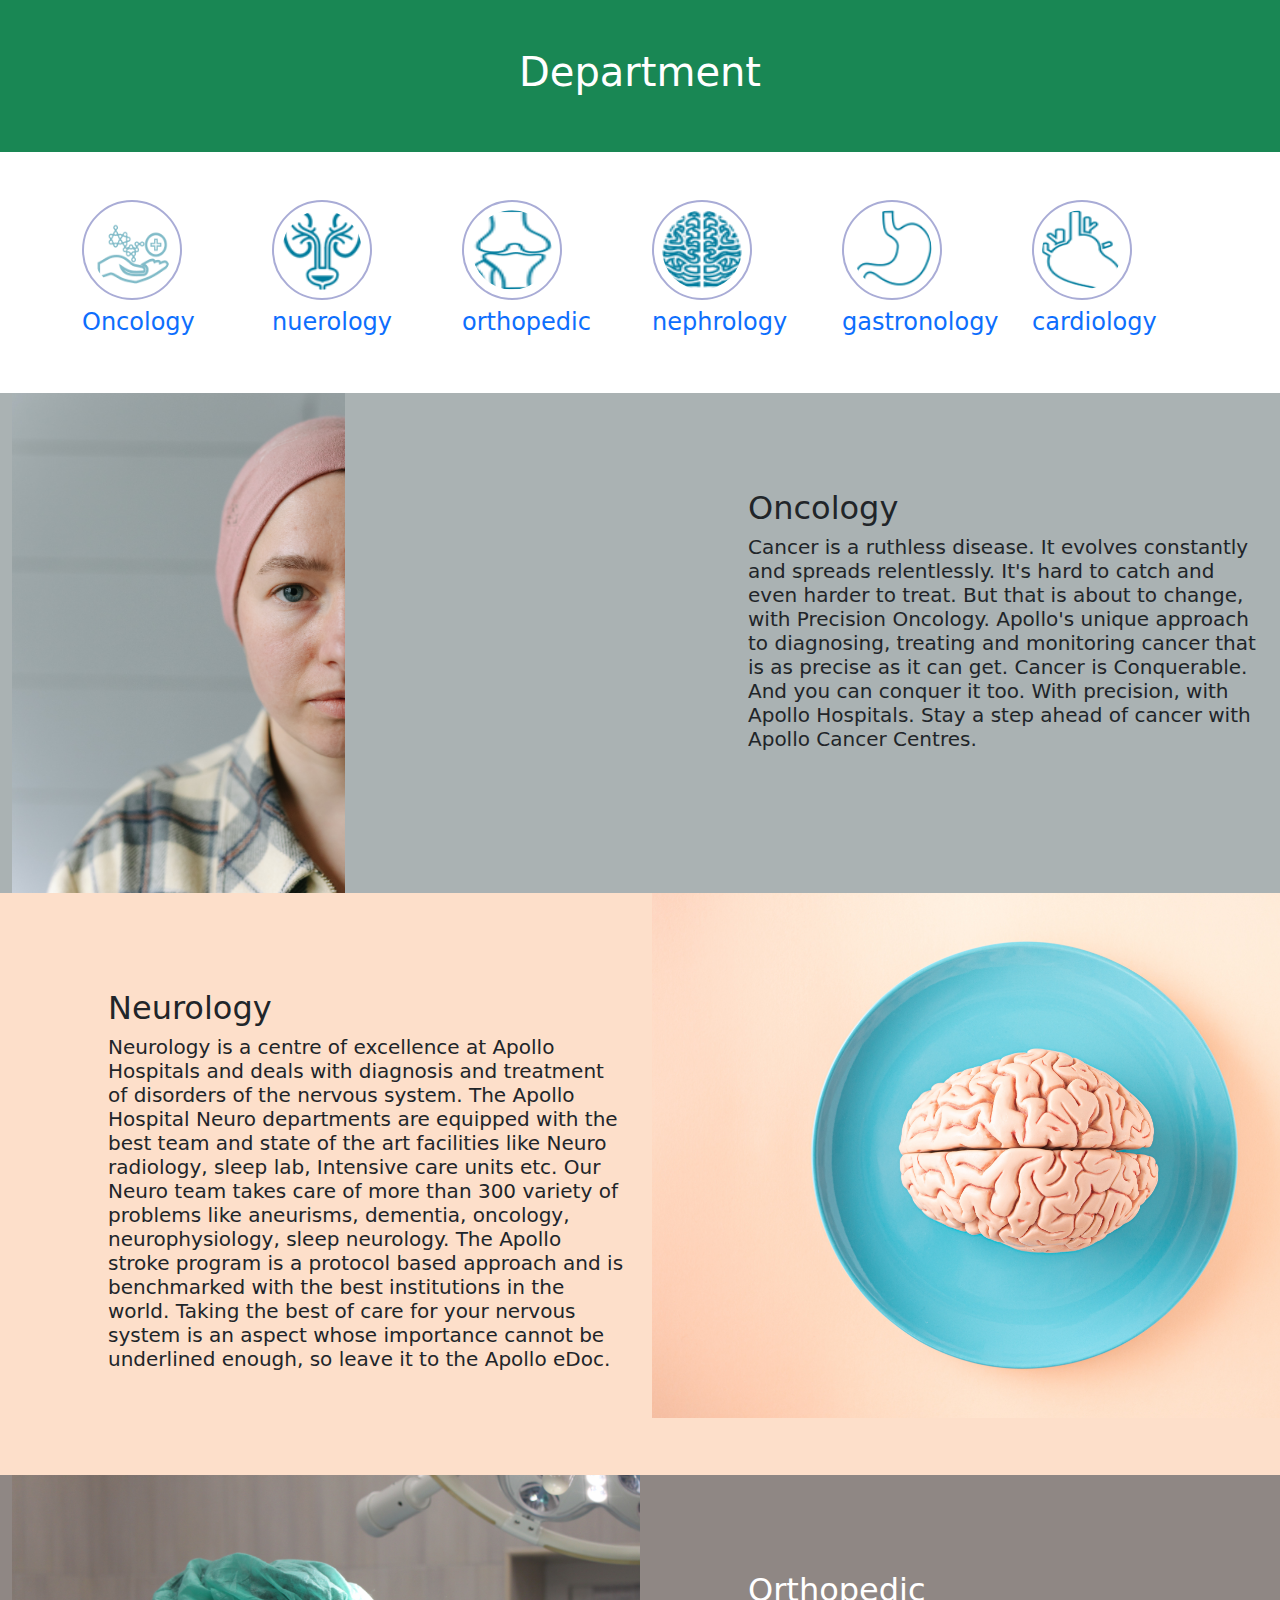
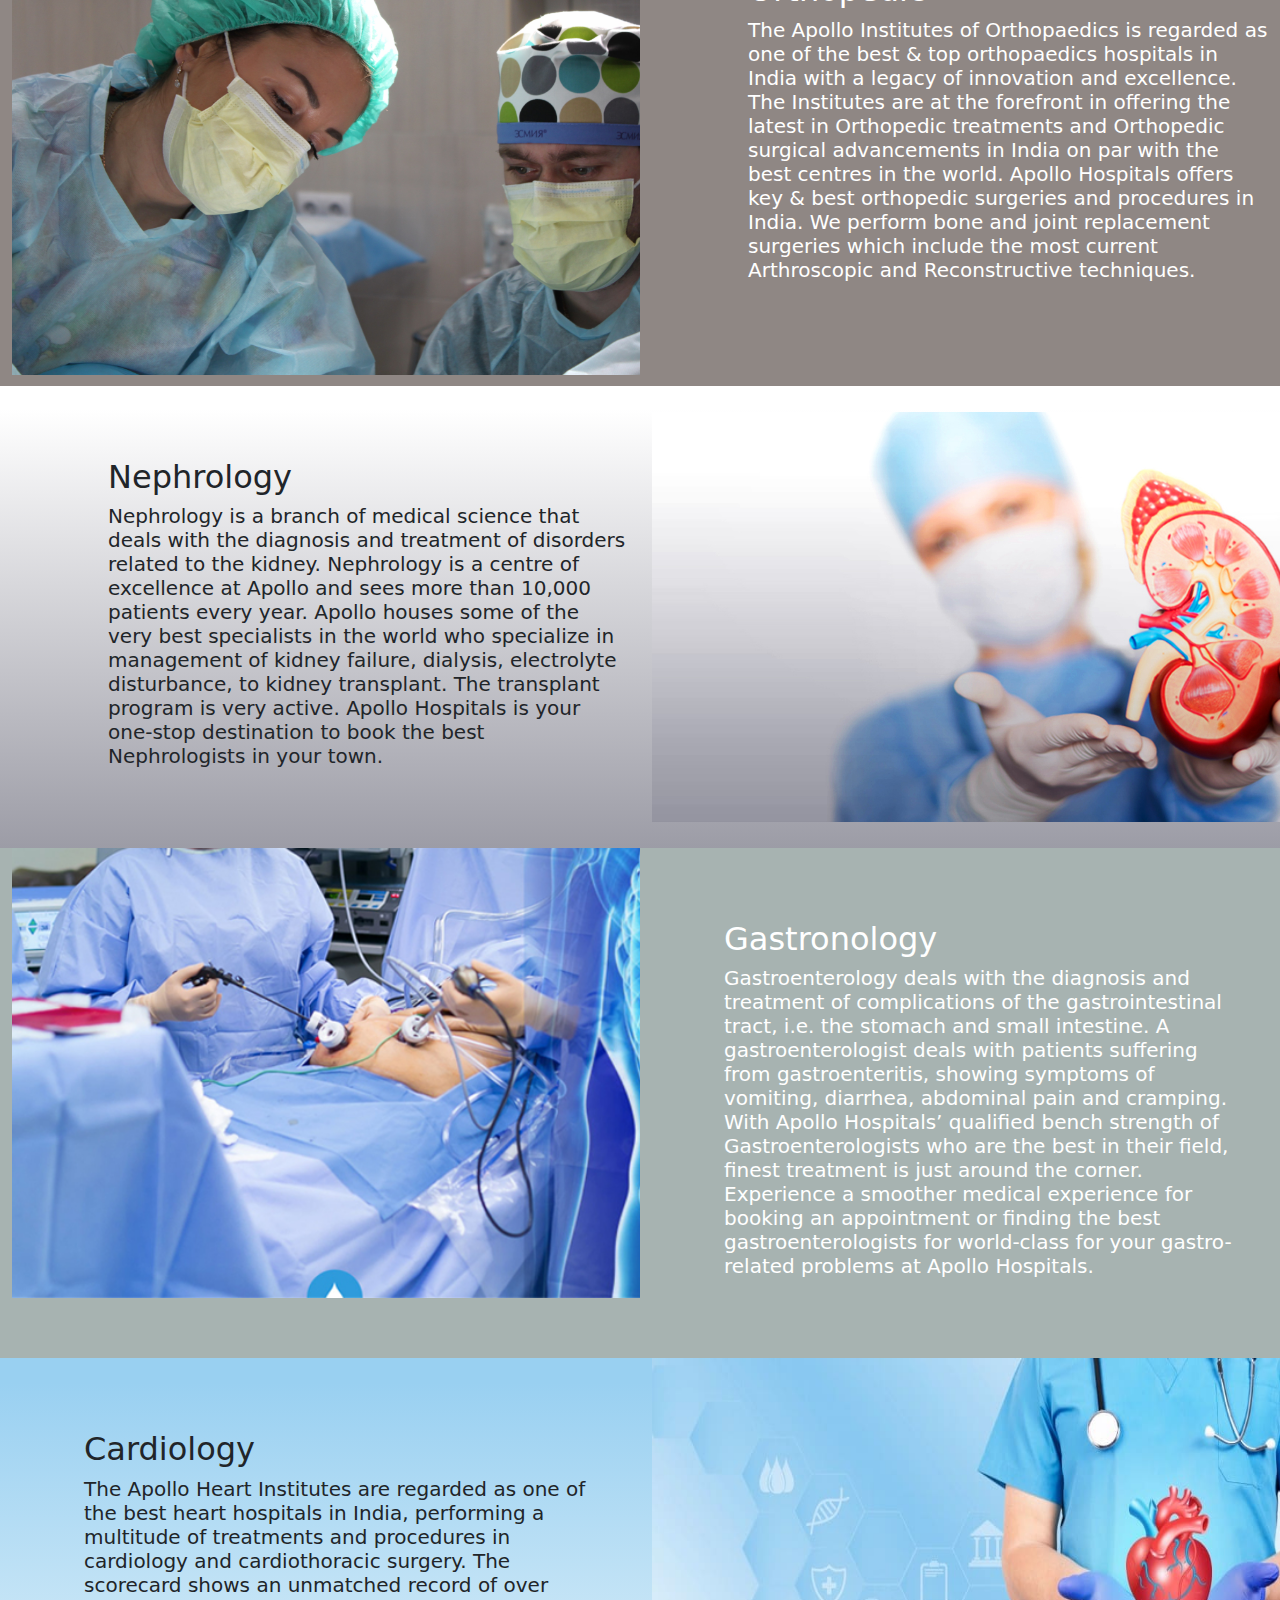
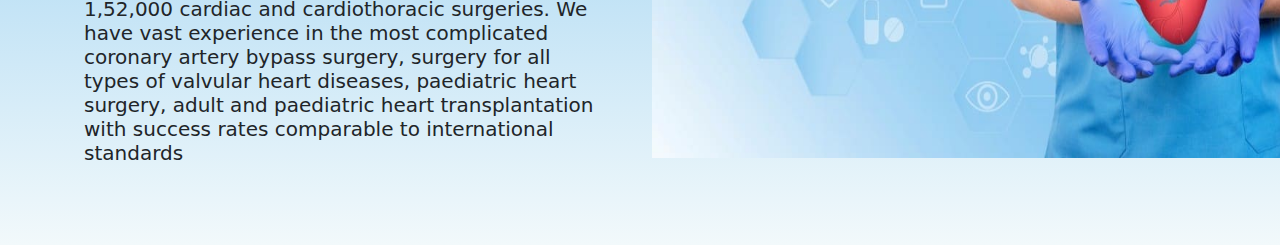
<file: index.html>
<!DOCTYPE html>
<html lang="en">

<head>
    <title>Bootstrap 5 Example</title>
    <meta charset="utf-8">
    <meta name="viewport" content="width=device-width, initial-scale=1">
    <link href="https://cdn.jsdelivr.net/npm/bootstrap@5.2.3/dist/css/bootstrap.min.css" rel="stylesheet">
    <script src="https://cdn.jsdelivr.net/npm/bootstrap@5.2.3/dist/js/bootstrap.bundle.min.js"></script>
    <link rel="stylesheet" href="css/style.css">
</head>

<body>

    <div class="container-fluid p-5 bg-success text-white text-center">
        <h1>Department</h1>
    </div>

    <div class="container depart_tag mt-5">
        <div class="row">

            <div class="col-sm-2 department_img_div">
                <a href="#oncology">
                    <img class="imgsetting" src="img/depart_icon/image (1).png" alt="" srcset="">
                    <h4 class="mt-2">Oncology</h4>
                </a>
            </div>

            <div class="col-sm-2 department_img_div">
                <a href="#nuerology">
                    <img class="imgsetting" src="img/depart_icon/image (2).png" alt="" srcset="">
                    <h4 class="mt-2">nuerology</h4>
                </a>
            </div>

            <div class="col-sm-2 department_img_div">
                <a href="#orthopedic">
                    <img class="imgsetting" src="img/depart_icon/image (3).png" alt="" srcset="">
                    <h4 class="mt-2">orthopedic</h4>
                </a>
            </div>

            <div class="col-sm-2 department_img_div">
                <a href="#nephrology">
                    <img class="imgsetting" src="img/depart_icon/image (4).png" alt="" srcset="">
                    <h4 class="mt-2">nephrology</h4>
                </a>
            </div>

            <div class="col-sm-2 department_img_div">
                <a href="#gastronology">
                    <img class="imgsetting" src="img/depart_icon/image (5).png" alt="" srcset="">
                    <h4 class="mt-2">gastronology</h4>
                </a>
            </div>

            <div class="col-sm-2 department_img_div">
                <a href="#cardiology">
                    <img class="imgsetting" src="img/depart_icon/image.png" alt="" srcset="">
                    <h4 class="mt-2">cardiology</h4>
                </a>
            </div>

        </div>
    </div>

    <!-----Department content -------->

    <!--------oncology content img div-->

    <div class="container-fluid ">

        <Div class=" row oncology mt-5" id="oncology">
            <div class="col-lg-6 col-md-6 col-sm-6 col-10 d-block">
                <img src="./img/depart_content/oncology.jpg" height="500px" class="">
            </div>

            <div class="col-lg-6 col-md-6 col-sm-6 col-10 d-block">
                <div class=" p-5 m-5 container text-dark">
                    <h2 class="">Oncology</h2>
                    <h5> Cancer is a ruthless disease. It evolves constantly and spreads relentlessly. It's hard to
                        catch and even harder to treat.
                        But that is about to change, with Precision Oncology. Apollo's unique approach to diagnosing,
                        treating and monitoring cancer that is as precise as it can get.
                        Cancer is Conquerable. And you can conquer it too. With precision, with Apollo Hospitals. Stay a
                        step ahead of cancer with Apollo Cancer Centres.
                    </h5>
                </div>
            </div>

        </Div>

        <!---------neurology content image div-------->

        <Div class="row nuerology" id="nuerology">
            <div class="col-lg-6 col-md-6 col-sm-6 col-10 d-block ">
                <div class="container p-5 m-5 text-dark ms-5">
                    <h2 class="">Neurology</h2>
                    <h5 class=""> Neurology is a centre of excellence at Apollo Hospitals and deals with diagnosis and treatment
                        of disorders of the nervous system. The Apollo Hospital Neuro departments are equipped with the
                        best team and state of the art facilities like Neuro radiology, sleep lab, Intensive care units
                        etc. Our Neuro team takes care of more than 300 variety of problems like aneurisms, dementia,
                        oncology, neurophysiology, sleep neurology. The Apollo stroke program is a protocol based
                        approach and is benchmarked with the best institutions in the world. Taking the best of care for
                        your nervous system is an aspect whose importance cannot be underlined enough, so leave it to
                        the Apollo eDoc.</h5>
                </div>
            </div>

            <div class="col-lg-6 col-md-6 col-sm-6 col-10 nuerology_img">
                <img src="./img/depart_content/neuro.jpg" style="width:750PX;">
            </div>
        </Div>


        <!----------orthopedic content image div------>


        <div class=" row orthopedic " id="orthopedic">
            <div class="col-lg-6 col-md-6 col-sm-6 col-10 ortho_img ">
                <img src="./img/depart_content/ortgo.jpg" height="500px" class="">
            </div>
            <div class="col-lg-6 col-md-6 col-sm-6 col-10 d-block ">
                <div class=" p-5 m-5 container   text-white ">
                    <h2 class="">Orthopedic</h2>
                    <h5>The Apollo Institutes of Orthopaedics is regarded as one of the best & top orthopaedics
                        hospitals in
                        India with a legacy of innovation and excellence. The Institutes are at the forefront in
                        offering
                        the latest in Orthopedic treatments and Orthopedic surgical advancements in India on par with
                        the
                        best centres in the world.
                        Apollo Hospitals offers key & best orthopedic surgeries and procedures in India. We perform bone
                        and
                        joint replacement surgeries which include the most current Arthroscopic and Reconstructive
                        techniques.
                    </h5>
                </div>
            </div>


        </div>
        <!-----------nephrology content image div------>

        <div class=" row  nephrology " id="nephrology">
            <div class="col-lg-6 col-md-6 col-sm-6 col-10 ">
                <div class=" p-5 m-4 container  text-dark ms-5">
                    <h2 class="">Nephrology</h2>
                    <h5> Nephrology is a branch of medical science that deals with the diagnosis and treatment of
                        disorders
                        related to the kidney. Nephrology is a centre of excellence at Apollo and sees more than 10,000
                        patients every year. Apollo houses some of the very best specialists in the world who specialize
                        in
                        management of kidney failure, dialysis, electrolyte disturbance,
                        to kidney transplant. The transplant program is very active. Apollo Hospitals is your one-stop
                        destination to book the best Nephrologists in your town.
                    </h5>
                </div>
            </div>

            <div class="col-lg-6 col-md-6 col-sm-6 col-10 m-auto">
                <img src="./img/depart_content/nephrology.jpg" width="850px" class="">
            </div>

        </div>
        <!-------gartrology content div----->

        <div class="row  gastronology " id="gastronology">
            <div class="col-lg-6 col-md-6 col-sm-6 col-10 gastro_img ">
                <img src="./img/depart_content/gastroenterology-banner.jpg" height="450px" class="">
            </div>
            <div class="col-lg-6 col-md-6 col-sm-6 col-10  ">
                <div class=" p-5 m-4 container text-white">
                    <h2 class="">Gastronology</h2>
                    <h5>
                        Gastroenterology deals with the diagnosis and treatment of complications of the gastrointestinal
                        tract, i.e. the stomach and small intestine. A gastroenterologist deals with patients suffering
                        from
                        gastroenteritis, showing symptoms of vomiting, diarrhea, abdominal pain and cramping. With
                        Apollo
                        Hospitals’ qualified bench strength of Gastroenterologists who are the best in their field,
                        finest
                        treatment is just around the corner. Experience a smoother medical experience for booking an
                        appointment or finding the best gastroenterologists for world-class for your gastro-related
                        problems
                        at Apollo Hospitals.
                    </h5>
                </div>
            </div>


        </div>
        <!--------cardiology content div -->

        <div class="row  cardiology " id="cardiology">
            <div class="col-lg-6 col-md-6 col-sm-6 col-10 ">

                <div class="p-5 m-4 container  text-dark ">
                    <h2 class="">Cardiology</h2>
                    <h5>
                        The Apollo Heart Institutes are regarded as one of the best heart hospitals in India, performing
                        a
                        multitude of treatments and procedures in cardiology and cardiothoracic surgery. The scorecard
                        shows
                        an unmatched record of over 1,52,000 cardiac and cardiothoracic surgeries.
                        We have vast experience in the most complicated coronary artery bypass surgery, surgery for all
                        types of valvular heart diseases, paediatric heart surgery, adult and paediatric heart
                        transplantation with success rates comparable to international standards
                    </h5>
                </div>
            </div>
            <div class="col-lg-6 col-md-6 col-sm-6 col-10 ">
                <img src="./img/depart_content/Cardiology-Cardiothoracic-Surgery.jpg" width="700px" height="400px" class="">
            </div>



        </div>
    </div>


</body>

</html>
</file>
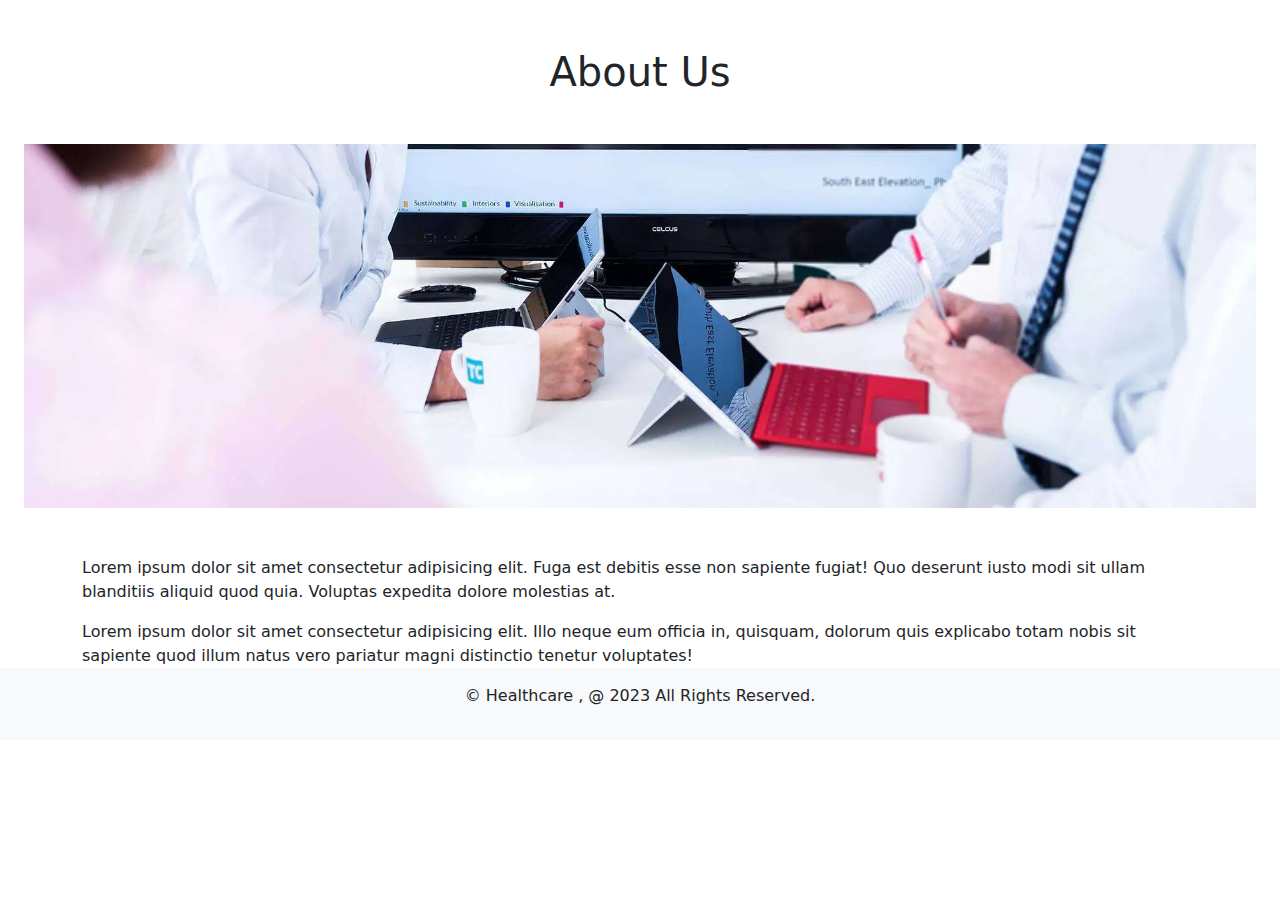
<file: css/about.html>
<!doctype html>
<html lang="en">

<head>
    <!-- Required meta tags -->
    <meta charset="utf-8">
    <meta name="viewport" content="width=device-width, initial-scale=1">
    <link rel="stylesheet" href="style.css">

    <!-- Bootstrap CSS -->
    <link rel="stylesheet" href="https://cdn.jsdelivr.net/npm/bootstrap@5.0.1/dist/css/bootstrap.min.css">

    <title>About Us</title>
</head>

<body>
    <header>
        <!--  Add Navbar here -->

    </header>

    <main class="container-fluid ">
        <!-----about us image-->
        <h1 class="mb-5 mt-5 text-center">About Us</h1>
        <div class="container-fluid banner mb-5 ">
            <img src="/img/about us/banneer.webp" />

        </div>
        <!---------content about usss-->
        <div class="container">
            <p>Lorem ipsum dolor sit amet consectetur adipisicing elit. Fuga est debitis esse non sapiente fugiat! Quo
                deserunt iusto modi sit ullam blanditiis aliquid quod quia. Voluptas expedita dolore molestias at.</p>
            Lorem ipsum dolor sit amet consectetur adipisicing elit. Illo neque eum officia in, quisquam, dolorum quis
            explicabo totam nobis sit sapiente quod illum natus vero pariatur magni distinctio tenetur voluptates!


        </div>
    </main>

    <footer class="bg-light py-3">
        <div class="container text-center">
            <p>&copy; Healthcare , @ 2023 All Rights Reserved.</p>
        </div>
    </footer>

    <!-- Optional JavaScript -->
    <!-- Bootstrap Bundle with Popper.js -->
    <script src="https://cdn.jsdelivr.net/npm/bootstrap@5.0.1/dist/js/bootstrap.bundle.min.js"></script>
</body>

</html>
</file>
<file: css/style.css>
body{
    margin: 0;
    padding: 0;
}
._heading_text{
font-size: 30px;
}

.imgsetting{
    width: 100px;
    height: 100px;
    border: 2px solid rgb(169, 172, 214);
    border-radius: 50%;
    padding: 5%;

    
}
.imgsetting:hover{
    height: 110px;
    width: 110px;
    transition: 0.5s;
}


.department_img_div{
    border-radius: 50%;
}
.depart_tag a {
    text-decoration: none;
}


/*----content background csss-----*/

.oncology{
    background-color: #aab2b3;
}

.nuerology{
    background-color: #fddfca;
    

}
.nuerology_img{
    overflow: hidden;
}

.orthopedic{
    background-color:#8f8784;
}
.ortho_img{
    overflow: hidden;
}

.nephrology{
 
    background: linear-gradient(180deg, #ffffff 5%, #9c9ca6 100%);
}
.gastronology{
    background-color:#a7b3b1;
}

.gastro_img{
    overflow: hidden;
}
.cardiology{
    
    background: linear-gradient(180deg, #99d0f1 5%, #f2f9fb 100%);
}
/*--------about us page css */
.banner{
    background-size: cover;
    overflow: hidden;
}
.banner img{
    width: 100%;
}
</file>
